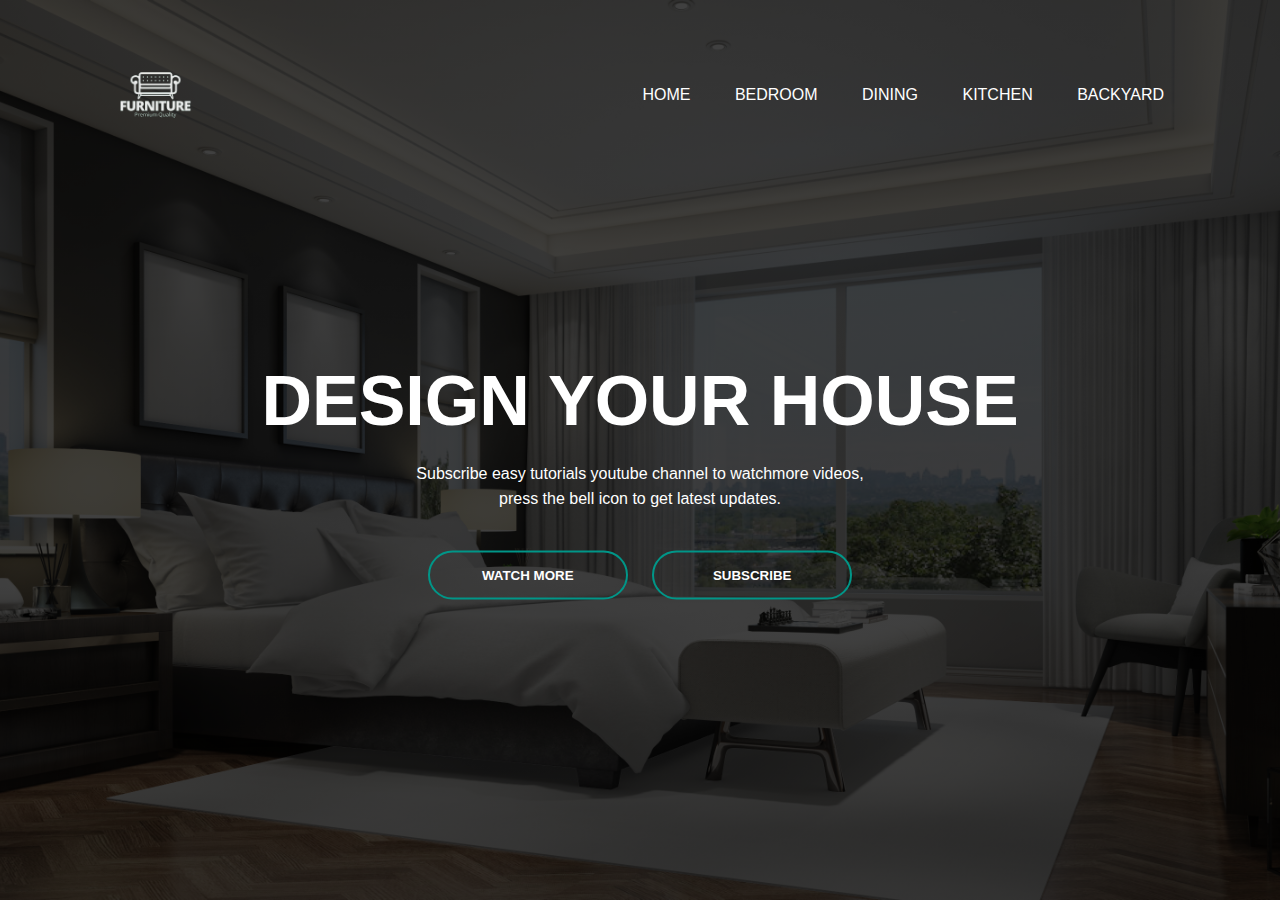
<file: index.html>
<!DOCTYPE html>
<html lang="en">
<head>
    <meta charset="UTF-8">
    <meta http-equiv="X-UA-Compatible" content="IE=edge">
    <meta name="viewport" content="width=device-width, initial-scale=1.0">
    <title>Document</title>
    <link rel="stylesheet" href="style.css">
</head>
<body>
    <div class="benner">
        <div class="navbar">
            <img src="logo_furniture-removebg.png" alt="" class="logo">     
            <ul class="menu">
                <li><a href="">HOME</a></li>
                <li><a href="">BEDROOM</a></li>
                <li><a href="">DINING</a></li>
                <li><a href="">KITCHEN</a></li>
                <li><a href="">BACKYARD</a></li>
            </ul>
        </div>
        <div class="content">
            <h1>DESIGN YOUR HOUSE</h1>
            <P>Subscribe easy tutorials youtube channel to watchmore videos,<br> press the bell icon to get latest updates.</P>
            <div>
                <button type="button"><span></span> WATCH MORE</button>
                <button type="button"><span></span> SUBSCRIBE</button>
            </div>
        </div>
    </div>
    
</body>
</html>
</file>
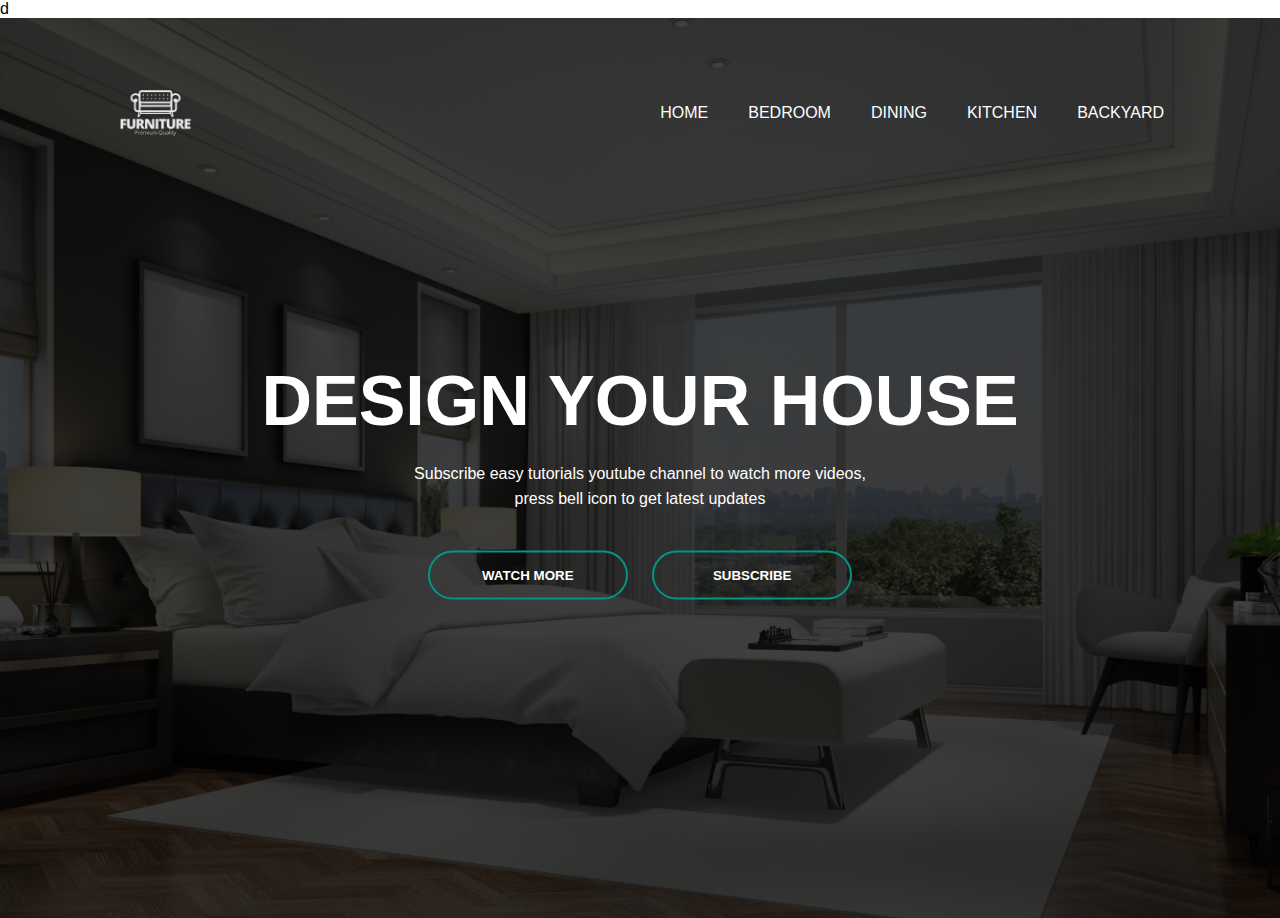
<file: index1.html>
d<!DOCTYPE html>
<html lang="en">
<head>
    <meta charset="UTF-8">
    <meta http-equiv="X-UA-Compatible" content="IE=edge">
    <meta name="viewport" content="width=device-width, initial-scale=1.0">
    <title>Document</title>
    <style>
        *{
            margin: 0;
            padding: 0;
            font-family: sans-serif;
        }
        .banner{
            width: 100%;
            height: 100vh;
            background-image: linear-gradient(rgba(0,0,0,0.75),rgba(0,0,0,0.75)),url(437.jpg);
            background-size: cover;
            background-position: center;
        }
        .menu{
            width: 85%;
            display: flex;
            align-items: center;
            justify-content: space-between;
            margin: auto;
            padding: 35px 0;
        }
        .logo{
            width: 120px;
         cursor: pointer;
        }
        .menu ul{
            display: flex;
            list-style-type: none;
        }
        .menu ul li{
            display: inline-block;
            margin: 0 20px;
            position: relative;
        }
        .menu ul li a{
            text-decoration: none;
            color: #fff;
            text-transform: uppercase;
        }
        .menu ul li::after{
            content: '';
            height: 3px;
            width: 0;
            background-color: #009688;
            position: absolute;
            left: 0;
            bottom: -10px;
            transition: 0.5s;

        }
        .menu ul li:hover::after{
            width: 100%;
        }
        .content{
            width: 100%;
            position: absolute;
            align-items: center;
            text-align: center;
            transform: translateY(-50%);
            top: 50%;
            color: #fff;
        }
        .content h1{
            font-size: 70px;
            margin-top: 80px;
        }
        .content p{
            margin: 20px auto;
            font-weight: 100;
            line-height: 25px;
        }
        button{
            width: 200px;
            text-align: center;
            padding: 15px 0;
            margin: 20px 10px;
            border: 2px solid #009688;
            background: transparent;
            border-radius: 25px;
            color: #fff;
            cursor: pointer;
            font-weight: bold;
            overflow: hidden;
            position: relative;
        }
        span{
            width: 0;
            background-color: #009688;
            height: 100%;
            position: absolute;
            border-radius: 25px;
            left: 0;
            bottom: 0;
            z-index: -1;
            transition: 0.5s;

        }
        button:hover span{
            width: 100%;
        }
        button:hover{
            border: none;
        }

    </style>
</head>
<body>
    <div class="banner">
        <div class="menu">
        <img src="logo_furniture-removebg.png" alt="" class="logo">
        <ul>
            <li><a href="">HOME</a></li>
            <li><a href="">BEDROOM</a></li>
            <li><a href="">DINING</a></li>
            <li><a href="">KITCHEN</a></li>
            <li><a href="">BACKYARD</a></li>
        </ul>
    </div>
    <div class="content">
        <h1>DESIGN YOUR HOUSE</h1>
        <P>Subscribe easy tutorials youtube channel to watch more videos,<br> press bell icon to get latest updates</P>
     <div>
    <button type="button"><span></span> WATCH MORE</button>
    <button type="button"><span></span> SUBSCRIBE</button>
    </div>
</div>
</div>
</body>
</html>
</file>
<file: style.css>
*{
    margin: 0;
    padding: 0;
    font-family: sans-serif;
}
.benner{
    width: 100%;
    height: 100vh;
    background-image: linear-gradient(rgba(0,0,0,0.75),rgba(0,0,0,0.75)),url(437.jpg);
    background-size: cover;
    background-position: center;
}
.navbar{
    width: 85%;
    margin: auto;
    padding: 35px 0;
    display: flex;
    align-items: center;
    justify-content: space-between;
}
.logo{
    width: 120px;
    cursor: pointer;
    background-color: transparent;
    color: #fff;
}
.menu li{
    list-style-type: none;
    display: inline-block;
    margin: 0 20px;
    position: relative;
}
.menu li a{
    text-decoration: none;
    color: #fff; 
    text-transform: uppercase;  
}
.menu li::after{
    content: '';
    height: 3px;
    width: 0;
    background: #009688;
    position: absolute;
    left: 0;
    bottom: -10px;
    transition: 0.5s;
}
.menu li:hover::after{
    width: 100%;
}
.content{
    width: 100%;
    position: absolute;
    top: 50%;
    text-align: center;
    color: #fff;
    transform: translateY(-50%);
}
.content h1{
    font-size: 70PX;
    margin-top: 80px;

}
.content p{
    margin: 20px auto;
    font-weight: 100;
    line-height: 25px;

}
button{
    width: 200PX;
    padding:15px 0;
    text-align: center;
    margin: 20px 10px;
    border-radius: 25px;
    background: transparent;
    border: 2px solid #009688;
    font-weight: bold;
    cursor: pointer;
    color: #fff;
    position: relative;
    overflow: hidden;
}
span{
    background-color: #009688;
    height: 100%;
    width: 0;
    border-radius: 25px;
    position: absolute;
    left: 0;
    bottom: 0;
    z-index: -1;
    transition: 0.5s;

}
button:hover span{
    width: 100%;
}
button:hover{
    border: none;
}
</file>
